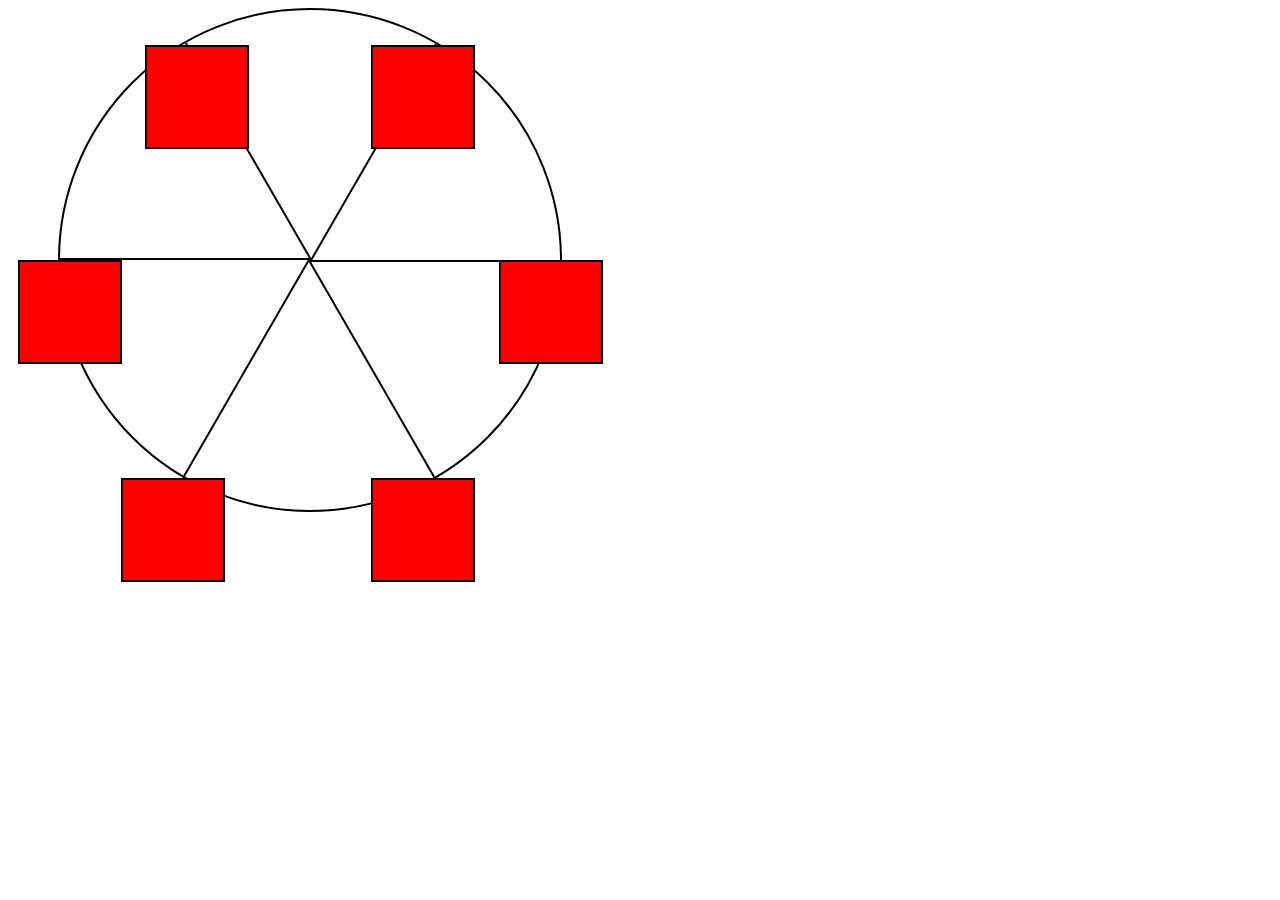
<file: Responsive Web Design/Learn CSS Animation by Building a Ferris Wheel/index.html>
<!DOCTYPE html>
<!-- 23.07.14 Created By BleseedPrayingDevGru -->
<html lang="en">
  <head>
    <meta charset="UTF-8">
    <title>Ferris Wheel</title>
    <link rel="stylesheet" href="./styles.css">
  </head>
  <body>
    <div class="wheel">
      <span class="line"></span>
      <span class="line"></span>
      <span class="line"></span>
      <span class="line"></span>
      <span class="line"></span>
      <span class="line"></span>

      <div class="cabin"></div>
      <div class="cabin"></div>
      <div class="cabin"></div>
      <div class="cabin"></div>
      <div class="cabin"></div>
      <div class="cabin"></div>
    </div>
  </body>
</html>
</file>
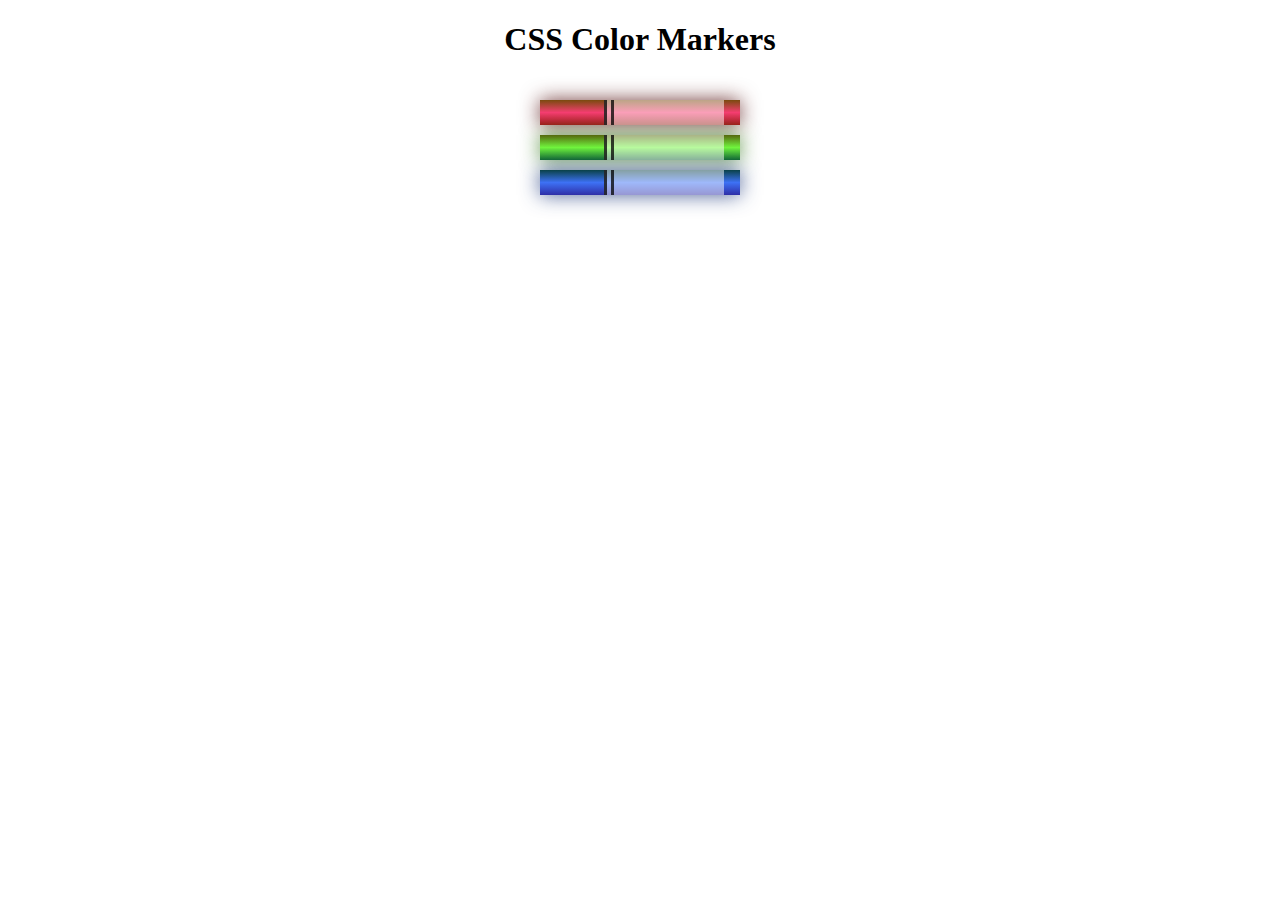
<file: Responsive Web Design/Learn CSS Colors by Building a Set of Colored Markers/index.html>
<!DOCTYPE html>
<!-- 23.06.29 Created by BlessedPrayingDev -->
<html lang="en">
  <head>
    <meta charset="utf-8">
    <meta name="viewport" content="width=device-width, initial-scale=1.0">
    <title>Colored Markers</title>
    <link rel="stylesheet" href="styles.css">
  </head>
  <body>
    <h1>CSS Color Markers</h1>
    <div class="container">
      <div class="marker red">
        <div class="cap"></div>
        <div class="sleeve"></div>
      </div>
      <div class="marker green">
        <div class="cap"></div>
        <div class="sleeve"></div>
      </div>
      <div class="marker blue">
        <div class="cap"></div>
        <div class="sleeve"></div>
      </div>
    </div>
  </body>
</html>
</file>
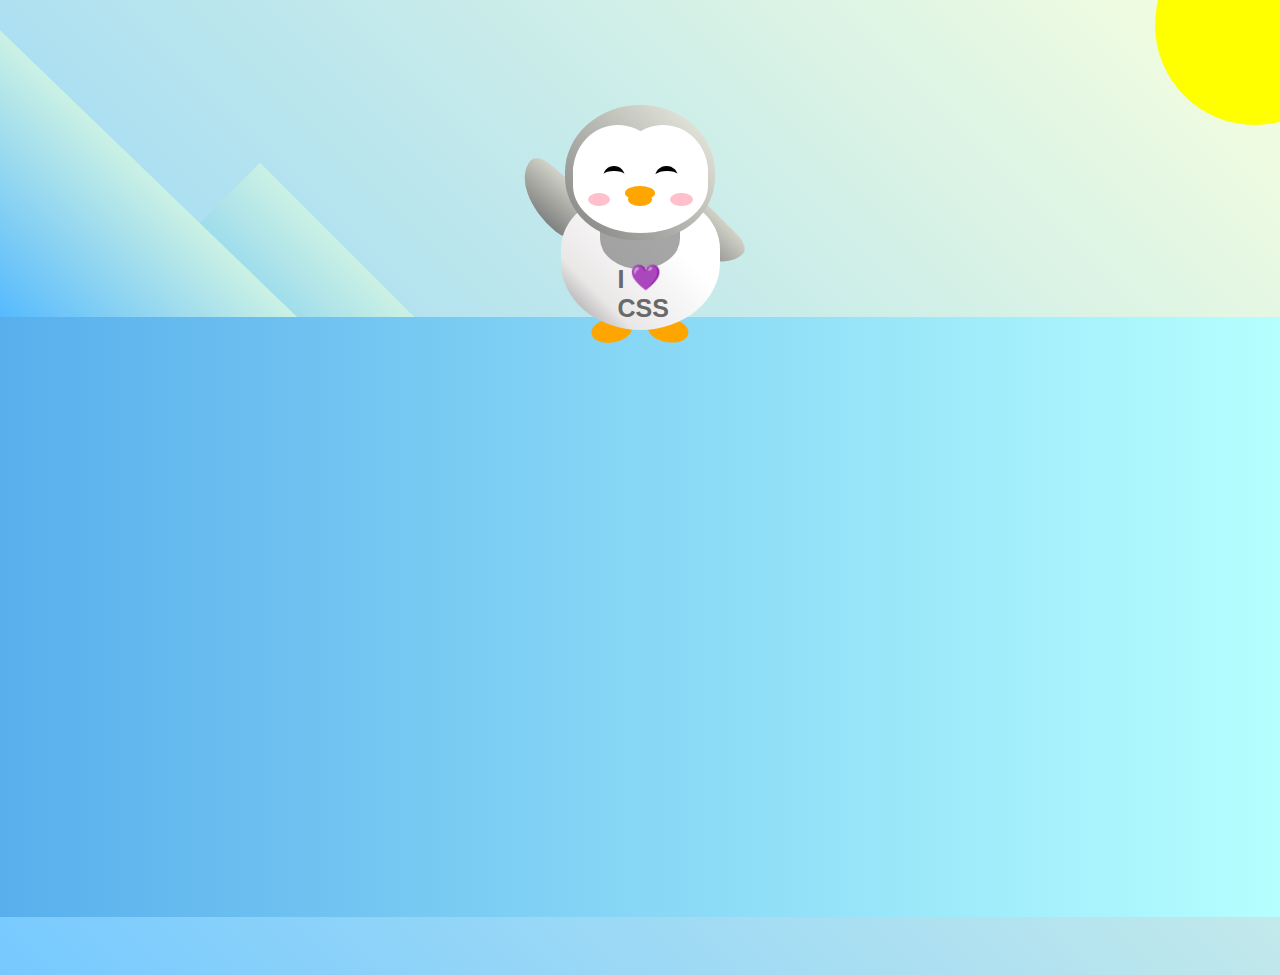
<file: Responsive Web Design/Learn CSS Transforms by Building a Penguin/index.html>
<!DOCTYPE html>
<!-- 23.07,17 Created By BlessedPrayingDevGru -->
<html lang="en">
  <head>
    <meta charset="UTF-8" />
    <link rel="stylesheet" href="./styles.css" />
    <title>Penguin</title>
    <meta name="viewport" content="width=device-width, initial-scale=1.0" />
  </head>

  <body>
    <div class="left-mountain"></div>
    <div class="back-mountain"></div>
    <div class="sun"></div>
    <div class="penguin">
      <div class="penguin-head">
        <div class="face left"></div>
        <div class="face right"></div>
        <div class="chin"></div>
        <div class="eye left">
          <div class="eye-lid"></div>
        </div>
        <div class="eye right">
          <div class="eye-lid"></div>
        </div>
        <div class="blush left"></div>
        <div class="blush right"></div>
        <div class="beak top"></div>
        <div class="beak bottom"></div>
      </div>
      <div class="shirt">
        <div>💜</div>
        <p>I CSS</p>
      </div> 
      <div class="penguin-body">
        <div class="arm left"></div>
        <div class="arm right"></div>
        <div class="foot left"></div>
        <div class="foot right"></div>
      </div>
    </div>

    <div class="ground"></div>
  </body>
</html>
</file>
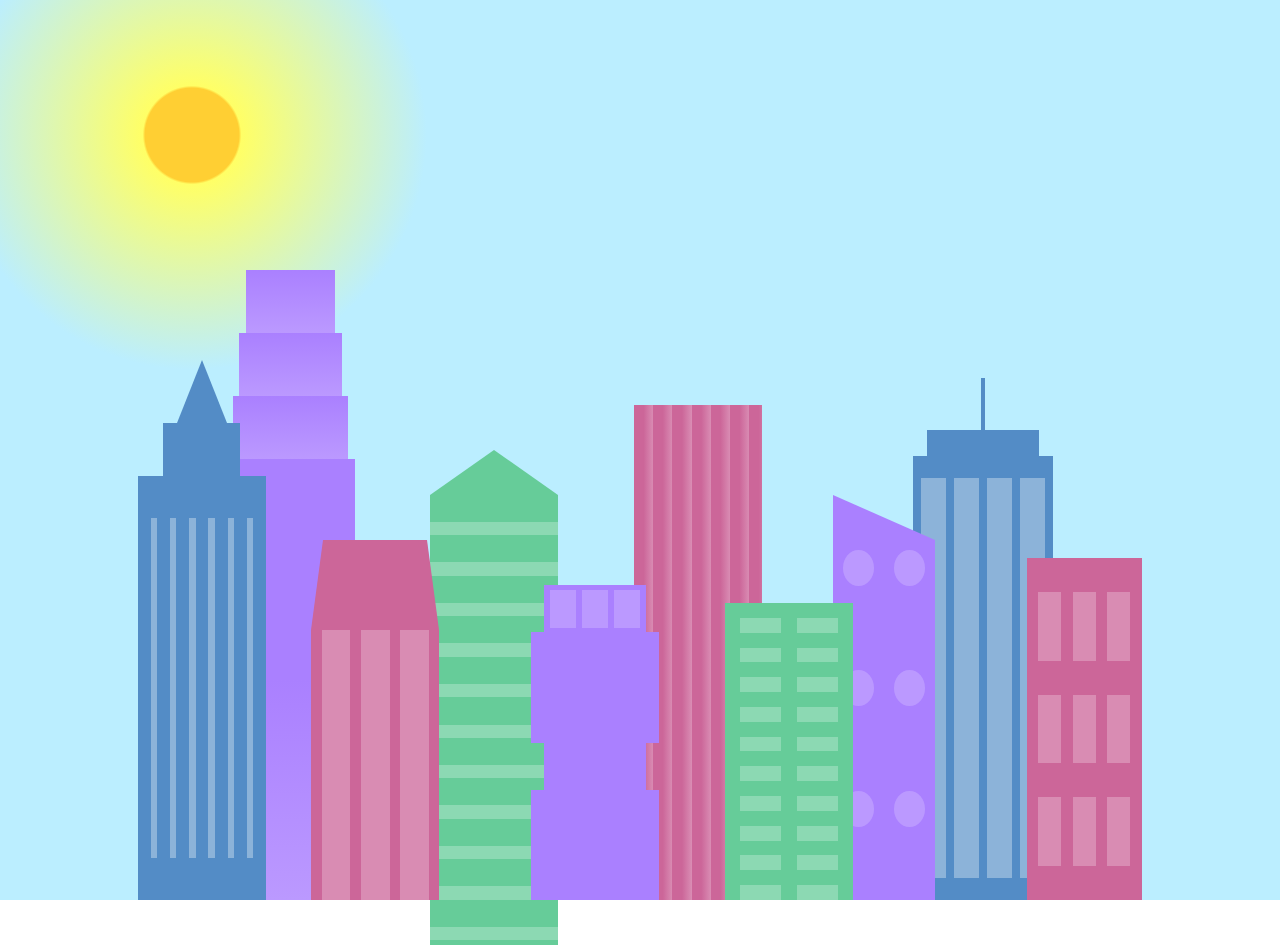
<file: Responsive Web Design/Learn CSS Variables by Building a City Skyline/index.html>
<!DOCTYPE html>
<!-- 23.07.12 Created By BlessedPrayingDevGru -->
<html lang="en">    
  <head>
    <meta charset="UTF-8">
    <title>City Skyline</title>
    <link href="styles.css" rel="stylesheet" />   
  </head>

  <body>
    <div class="background-buildings sky">
      <div></div>
      <div></div>
      <div class="bb1 building-wrap">
        <div class="bb1a bb1-window"></div>
        <div class="bb1b bb1-window"></div>
        <div class="bb1c bb1-window"></div>
        <div class="bb1d"></div>
      </div>
      <div class="bb2">
        <div class="bb2a"></div>
        <div class="bb2b"></div>
      </div>
      <div class="bb3"></div>
      <div></div>
      <div class="bb4 building-wrap">
        <div class="bb4a"></div>
        <div class="bb4b"></div>
        <div class="bb4c window-wrap">
          <div class="bb4-window"></div>
          <div class="bb4-window"></div>
          <div class="bb4-window"></div>
          <div class="bb4-window"></div>
        </div>
      </div>
      <div></div>
      <div></div>
    </div>

    <div class="foreground-buildings">
      <div></div>
      <div></div>
      <div class="fb1 building-wrap">
        <div class="fb1a"></div>
        <div class="fb1b"></div>
        <div class="fb1c"></div>
      </div>
      <div class="fb2">
        <div class="fb2a"></div>
        <div class="fb2b window-wrap">
          <div class="fb2-window"></div>
          <div class="fb2-window"></div>
          <div class="fb2-window"></div>
        </div>
      </div>
      <div></div>
      <div class="fb3 building-wrap">
        <div class="fb3a window-wrap">
          <div class="fb3-window"></div>
          <div class="fb3-window"></div>
          <div class="fb3-window"></div>
        </div>
        <div class="fb3b"></div>
        <div class="fb3a"></div>
        <div class="fb3b"></div>
      </div>
      <div class="fb4">
        <div class="fb4a"></div>
        <div class="fb4b">
          <div class="fb4-window"></div>
          <div class="fb4-window"></div>
          <div class="fb4-window"></div>
          <div class="fb4-window"></div>
          <div class="fb4-window"></div>
          <div class="fb4-window"></div>
        </div>
      </div>
      <div class="fb5"></div>
      <div class="fb6"></div>
      <div></div>
      <div></div>
    </div>
  </body>
</html>
</file>
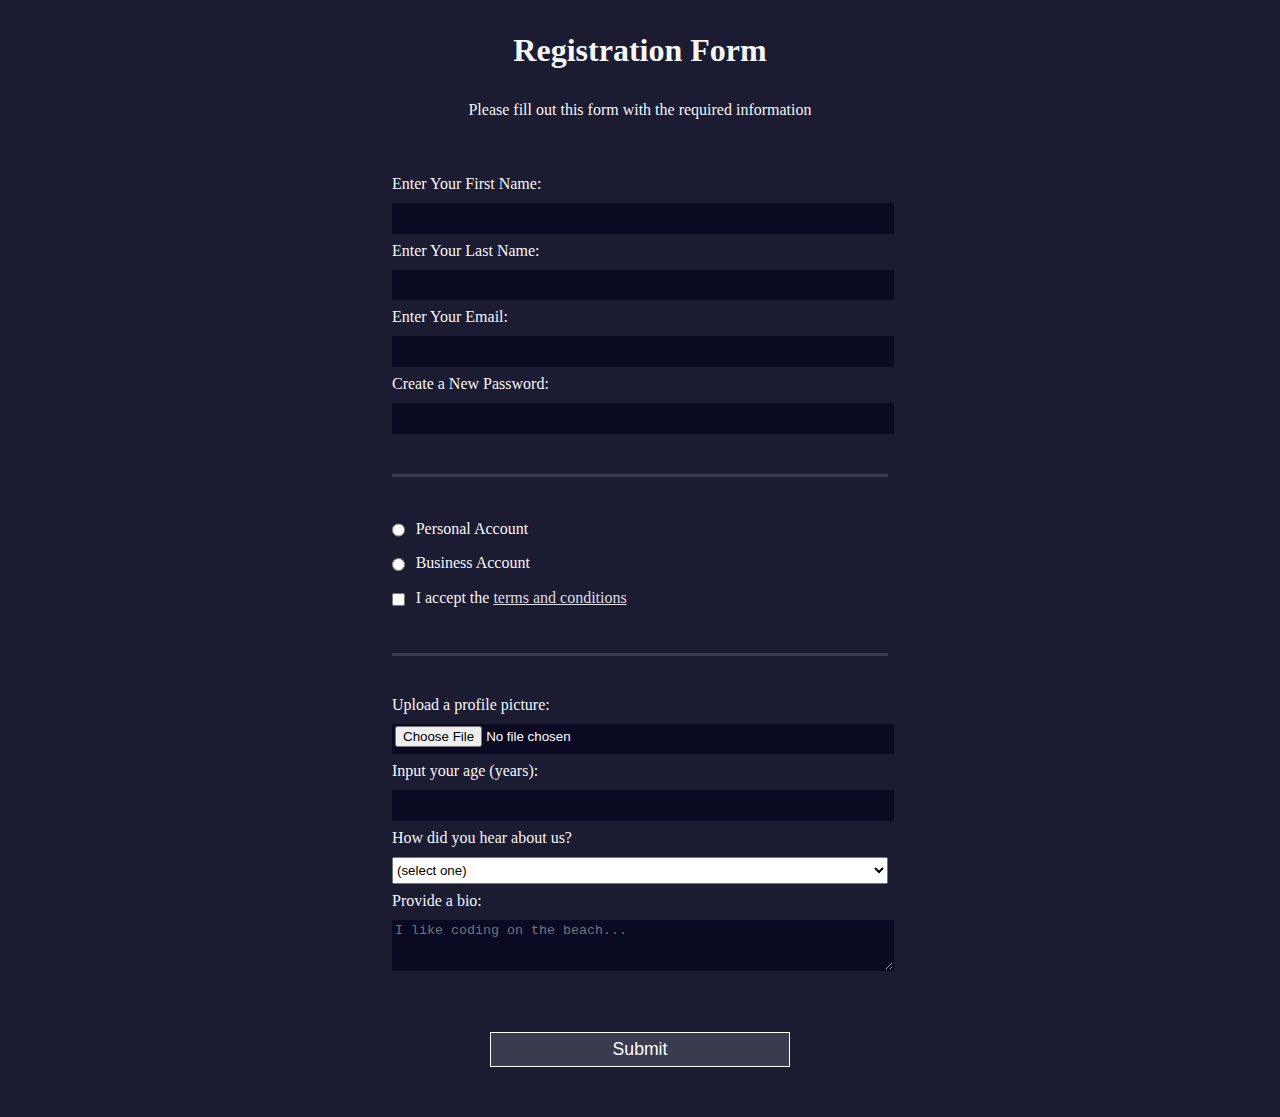
<file: Responsive Web Design/Learn HTML Forms by Building a Registration Form/index.html>
<!DOCTYPE html>
<!-- 23.06.30 Created by BlessedPrayingDevGru -->
<html lang="en">
  <head>
    <meta charset="UTF-8">
    <title>Registration Form</title>
    <link rel="stylesheet" href="styles.css" />
  </head>
  <body>
    <h1>Registration Form</h1>
    <p>Please fill out this form with the required information</p>
    <form method="post" action='https://register-demo.freecodecamp.org'>
      <fieldset>
        <label for="first-name">Enter Your First Name: <input id="first-name" name="first-name" type="text" required /></label>
        <label for="last-name">Enter Your Last Name: <input id="last-name" name="last-name" type="text" required /></label>
        <label for="email">Enter Your Email: <input id="email" name="email" type="email" required /></label>
        <label for="new-password">Create a New Password: <input id="new-password" name="new-password" type="password" pattern="[a-z0-5]{8,}" required /></label>
      </fieldset>
      <fieldset>
        <label for="personal-account"><input id="personal-account" type="radio" name="account-type" class="inline" /> Personal Account</label>
        <label for="business-account"><input id="business-account" type="radio" name="account-type" class="inline" /> Business Account</label>
        <label for="terms-and-conditions">
          <input id="terms-and-conditions" type="checkbox" required name="terms-and-conditions" class="inline" /> I accept the <a href="https://www.freecodecamp.org/news/terms-of-service/">terms and conditions</a>
        </label>
      </fieldset>
      <fieldset>
        <label for="profile-picture">Upload a profile picture: <input id="profile-picture" type="file" name="file" /></label>
        <label for="age">Input your age (years): <input id="age" type="number" name="age" min="13" max="120" /></label>
        <label for="referrer">How did you hear about us?
          <select id="referrer" name="referrer">
            <option value="">(select one)</option>
            <option value="1">freeCodeCamp News</option>
            <option value="2">freeCodeCamp YouTube Channel</option>
            <option value="3">freeCodeCamp Forum</option>
            <option value="4">Other</option>
          </select>
        </label>
        <label for="bio">Provide a bio:
          <textarea id="bio" name="bio" rows="3" cols="30" placeholder="I like coding on the beach..."></textarea>
        </label>
      </fieldset>
      <input type="submit" value="Submit" />
    </form>
  </body>
</html>
</file>
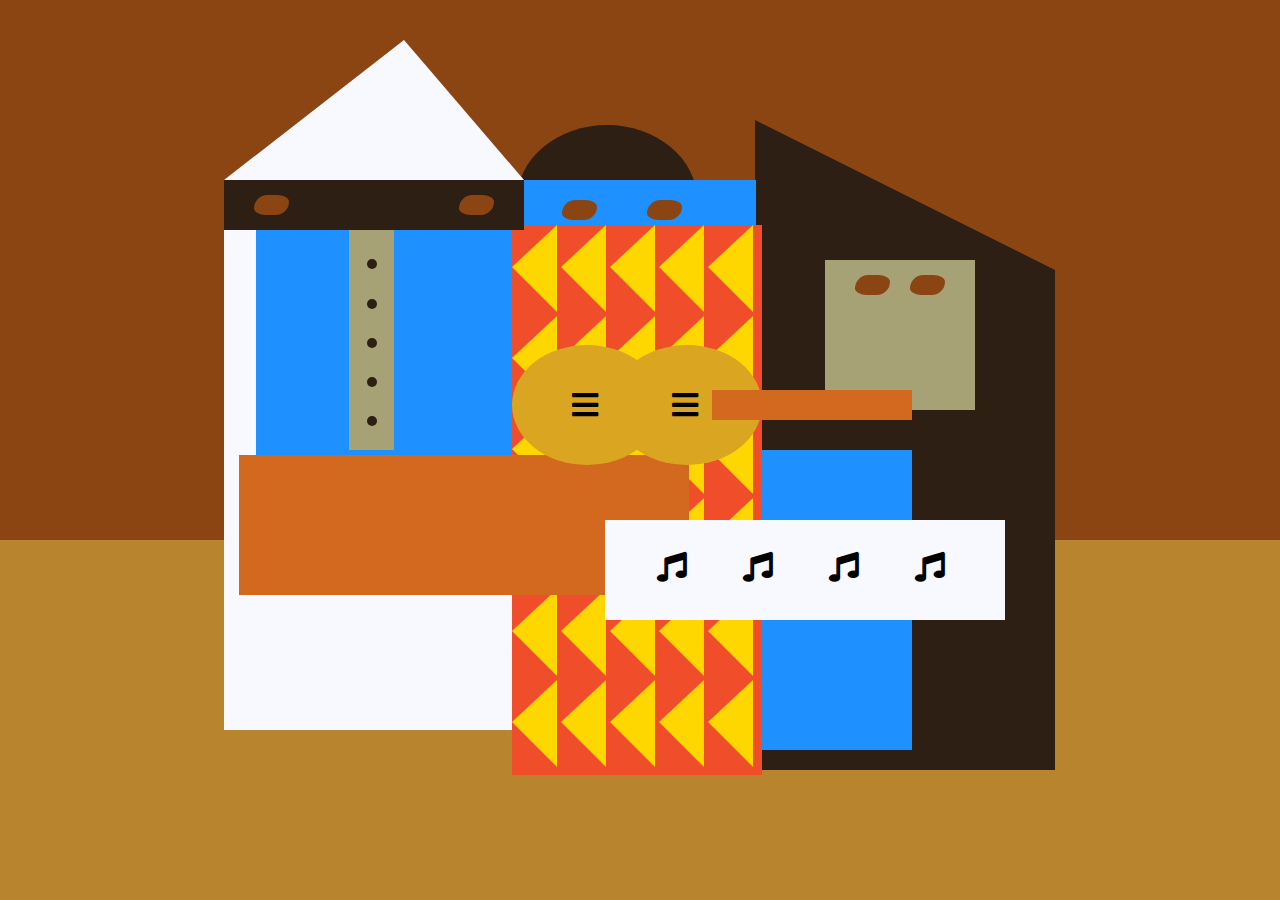
<file: Responsive Web Design/Learn Intermediate CSS by Building a Picasso Painting/index.html>
<!DOCTYPE html>
<!-- 23.07.10 Created By BlessedPrayingDevGru -->
<html lang="en">
  <head>
    <meta charset="utf-8">
    <title>Picasso Painting</title>
    <link rel="stylesheet" href="./styles.css" />
    <link rel="stylesheet" href="https://use.fontawesome.com/releases/v5.8.2/css/all.css">
  </head>
  <body>
    <div id="back-wall"></div>
    <div class="characters">
      <div id="offwhite-character">
        <div id="white-hat"></div>
        <div id="black-mask">
          <div class="eyes left"></div>
          <div class="eyes right"></div>
        </div>
        <div id="gray-instrument">
          <div class="black-dot"></div>
          <div class="black-dot"></div>
          <div class="black-dot"></div>
          <div class="black-dot"></div>
          <div class="black-dot"></div>
        </div>
        <div id="tan-table"></div>
      </div>
      <div id="black-character">
        <div id="black-hat"></div>
        <div id="gray-mask">
          <div class="eyes left"></div>
          <div class="eyes right"></div>
        </div>
        <div id="white-paper">
          <i class="fas fa-music"></i>
          <i class="fas fa-music"></i>
          <i class="fas fa-music"></i>
          <i class="fas fa-music"></i>
        </div>
      </div>
      <div class="blue" id="blue-left"></div>
      <div class="blue" id="blue-right"></div>
      <div id="orange-character">
        <div id="black-round-hat"></div>
        <div id="eyes-div">
          <div class="eyes left"></div>
          <div class="eyes right"></div>
        </div>
        <div id="triangles">
          <div class="triangle"></div>
          <div class="triangle"></div>
          <div class="triangle"></div>
          <div class="triangle"></div>
          <div class="triangle"></div>
          <div class="triangle"></div>
          <div class="triangle"></div>
          <div class="triangle"></div>
          <div class="triangle"></div>
          <div class="triangle"></div>
          <div class="triangle"></div>
          <div class="triangle"></div>
          <div class="triangle"></div>
          <div class="triangle"></div>
          <div class="triangle"></div>
          <div class="triangle"></div>
          <div class="triangle"></div>
          <div class="triangle"></div>
          <div class="triangle"></div>
          <div class="triangle"></div>
          <div class="triangle"></div>
          <div class="triangle"></div>
          <div class="triangle"></div>
          <div class="triangle"></div>
          <div class="triangle"></div>
          <div class="triangle"></div>
          <div class="triangle"></div>
          <div class="triangle"></div>
          <div class="triangle"></div>
          <div class="triangle"></div>
        </div>
        <div id="guitar">
          <div class="guitar" id="guitar-left">
            <i class="fas fa-bars"></i>
          </div>
          <div class="guitar" id="guitar-right">
            <i class="fas fa-bars"></i>
          </div>
          <div id="guitar-neck"></div>
        </div>
      </div>
    </div>
  </body>
</html>
</file>
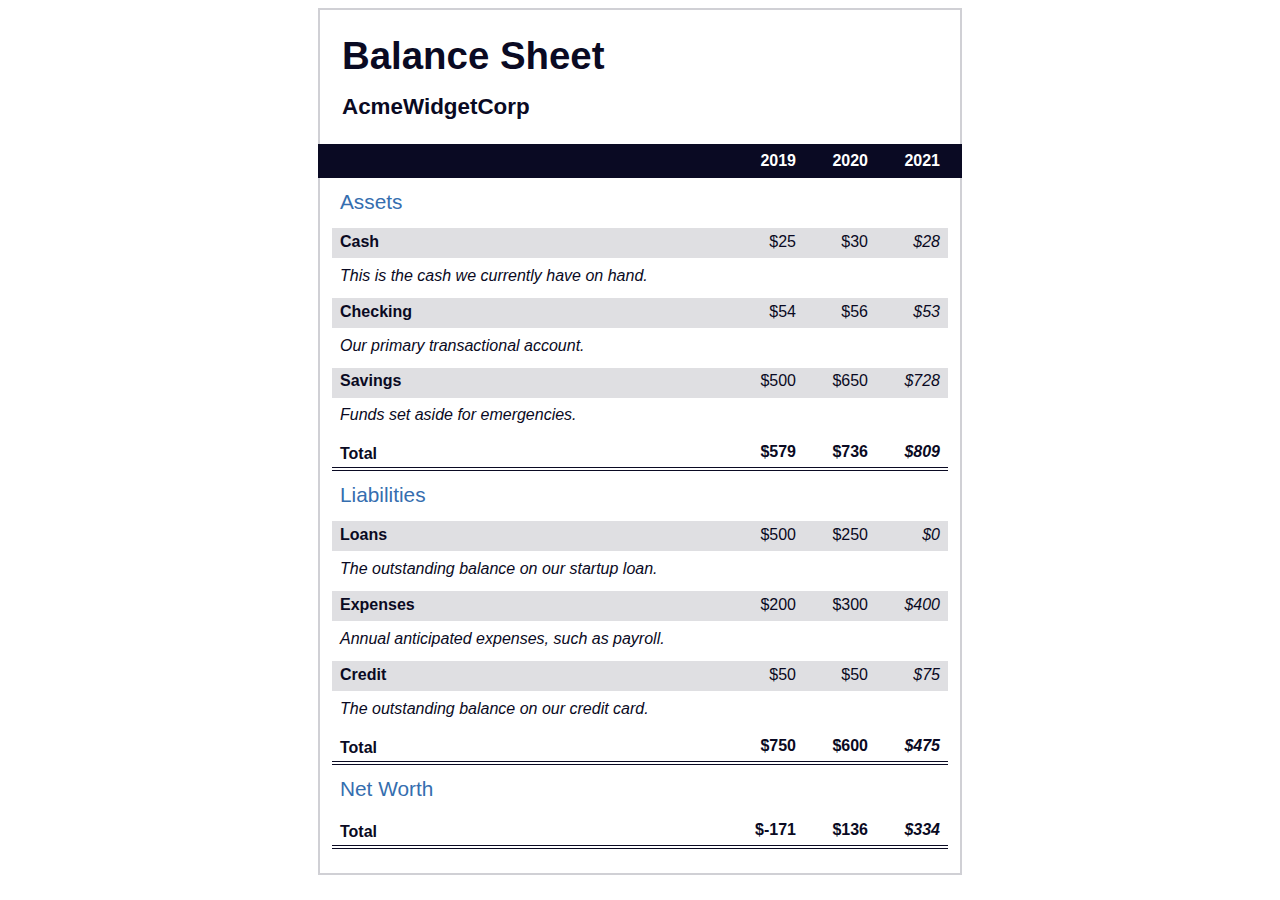
<file: Responsive Web Design/Learn More About CSS Pseudo Selectors By Building A Balance Sheet/index.html>
<!DOCTYPE html>
<!-- 23.07.07 Created By BlessedPrayingDevGru -->
<html lang="en">
  <head>
    <meta charset="UTF-8">
    <meta name="viewport" content="width=device-width, initial-scale=1.0">
    <title>Balance Sheet</title>
    <link rel="stylesheet" href="./styles.css">
  </head>
  <body>
    <main>
      <section>
        <h1>
          <span class="flex">
            <span>AcmeWidgetCorp</span>
            <span>Balance Sheet</span>
          </span>
        </h1>
        <div id="years" aria-hidden="true">
          <span class="year">2019</span>
          <span class="year">2020</span>
          <span class="year">2021</span>
        </div>
        <div class="table-wrap">
          <table>
            <caption>Assets</caption>
            <thead>
              <tr>
                <td></td>
                <th><span class="sr-only year">2019</span></th>
                <th><span class="sr-only year">2020</span></th>
                <th class="current"><span class="sr-only year">2021</span></th>
              </tr>
            </thead>
            <tbody>
              <tr class="data">
                <th>Cash <span class="description">This is the cash we currently have on hand.</span></th>
                <td>$25</td>
                <td>$30</td>
                <td class="current">$28</td>
              </tr>
              <tr class="data">
                <th>Checking <span class="description">Our primary transactional account.</span></th>
                <td>$54</td>
                <td>$56</td>
                <td class="current">$53</td>
              </tr>
              <tr class="data">
                <th>Savings <span class="description">Funds set aside for emergencies.</span></th>
                <td>$500</td>
                <td>$650</td>
                <td class="current">$728</td>
              </tr>
              <tr class="total">
                <th>Total <span class="sr-only">Assets</span></th>
                <td>$579</td>
                <td>$736</td>
                <td class="current">$809</td>
              </tr>
            </tbody>
          </table>
          <table>
            <caption>Liabilities</caption>
            <thead>
              <tr>
              <td></td>
              <th><span class="sr-only">2019</span></th>
              <th><span class="sr-only">2020</span></th>
              <th><span class="sr-only">2021</span></th>
              </tr>
            </thead>
            <tbody>
              <tr class="data">
                <th>Loans <span class="description">The outstanding balance on our startup loan.</span></th>
                <td>$500</td>
                <td>$250</td>
                <td class="current">$0</td>
              </tr>
              <tr class="data">
                <th>Expenses <span class="description">Annual anticipated expenses, such as payroll.</span></th>
                <td>$200</td>
                <td>$300</td>
                <td class="current">$400</td>
              </tr>
              <tr class="data">
                <th>Credit <span class="description">The outstanding balance on our credit card.</span></th>
                <td>$50</td>
                <td>$50</td>
                <td class="current">$75</td>
              </tr>
              <tr class="total">
                <th>Total <span class="sr-only">Liabilities</span></th>
                <td>$750</td>
                <td>$600</td>
                <td class="current">$475</td>
              </tr>
            </tbody>
          </table>
          <table>
            <caption>Net Worth</caption>
            <thead>
              <tr>
              <td></td>
              <th><span class="sr-only">2019</span></th>
              <th><span class="sr-only">2020</span></th>
              <th><span class="sr-only">2021</span></th>
              </tr>
            </thead>
            <tbody>
              <tr class="total">
                <th>Total <span class="sr-only">Net Worth</span></th>
                <td>$-171</td>
                <td>$136</td>
                <td class="current">$334</td>
              </tr>
            </tbody>
          </table>
        </div>
      </section>
    </main>
  </body>
</html>
</file>
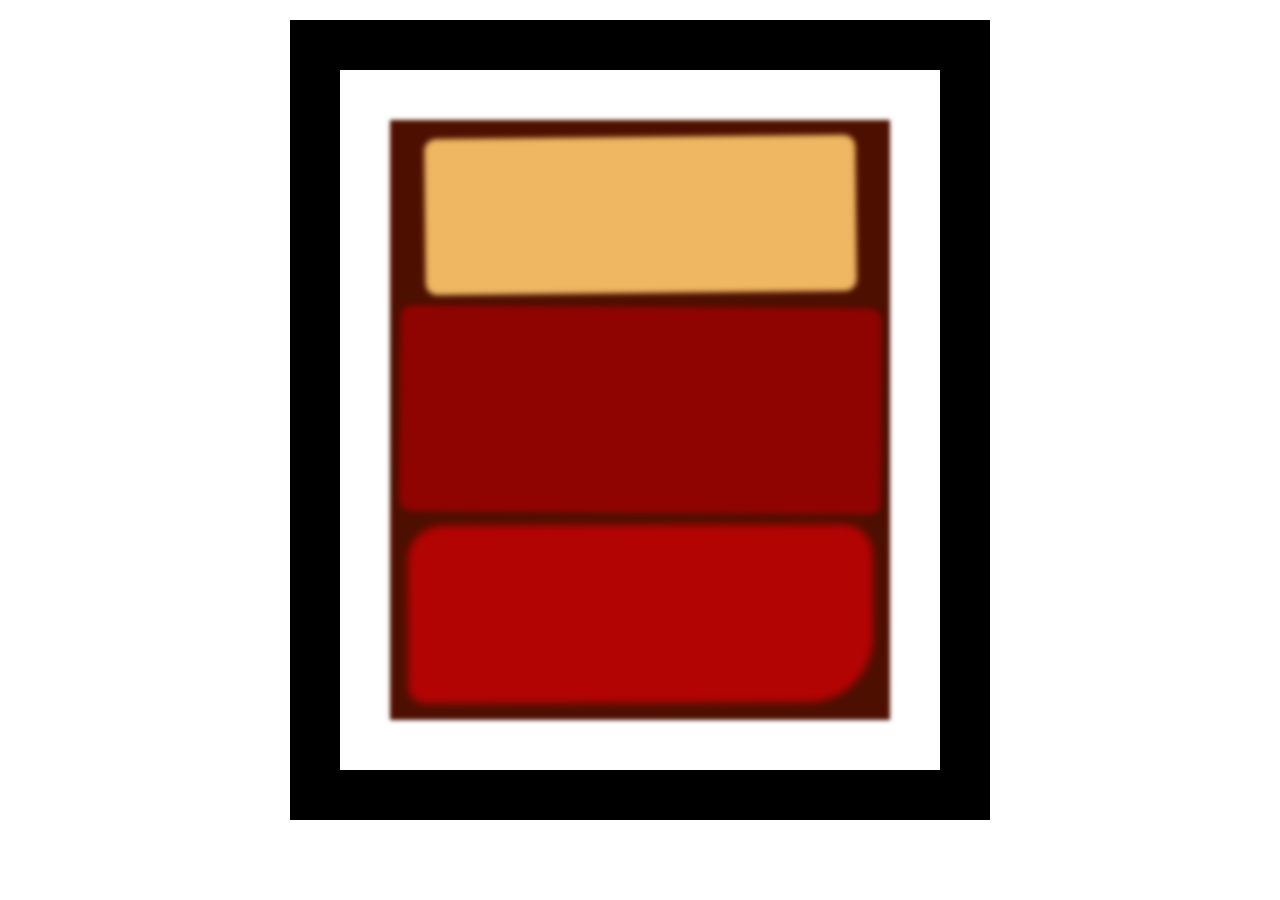
<file: Responsive Web Design/Learn the CSS Box Model by Building a Rothko Painting/index.html>
<!DOCTYPE html>
<!-- 23.07.03 Created By BlessedPrayingDevGru -->
<html lang="en">
  <head>
    <meta charset="UTF-8">
    <title>Rothko Painting</title>
    <link href="./styles.css" rel="stylesheet">
  </head>
  <body>
    <div class="frame">
      <div class="canvas">
        <div class="one"></div>
        <div class="two"></div>
        <div class="three"></div>
      </div>
    </div>
  </body>
</html>
</file>
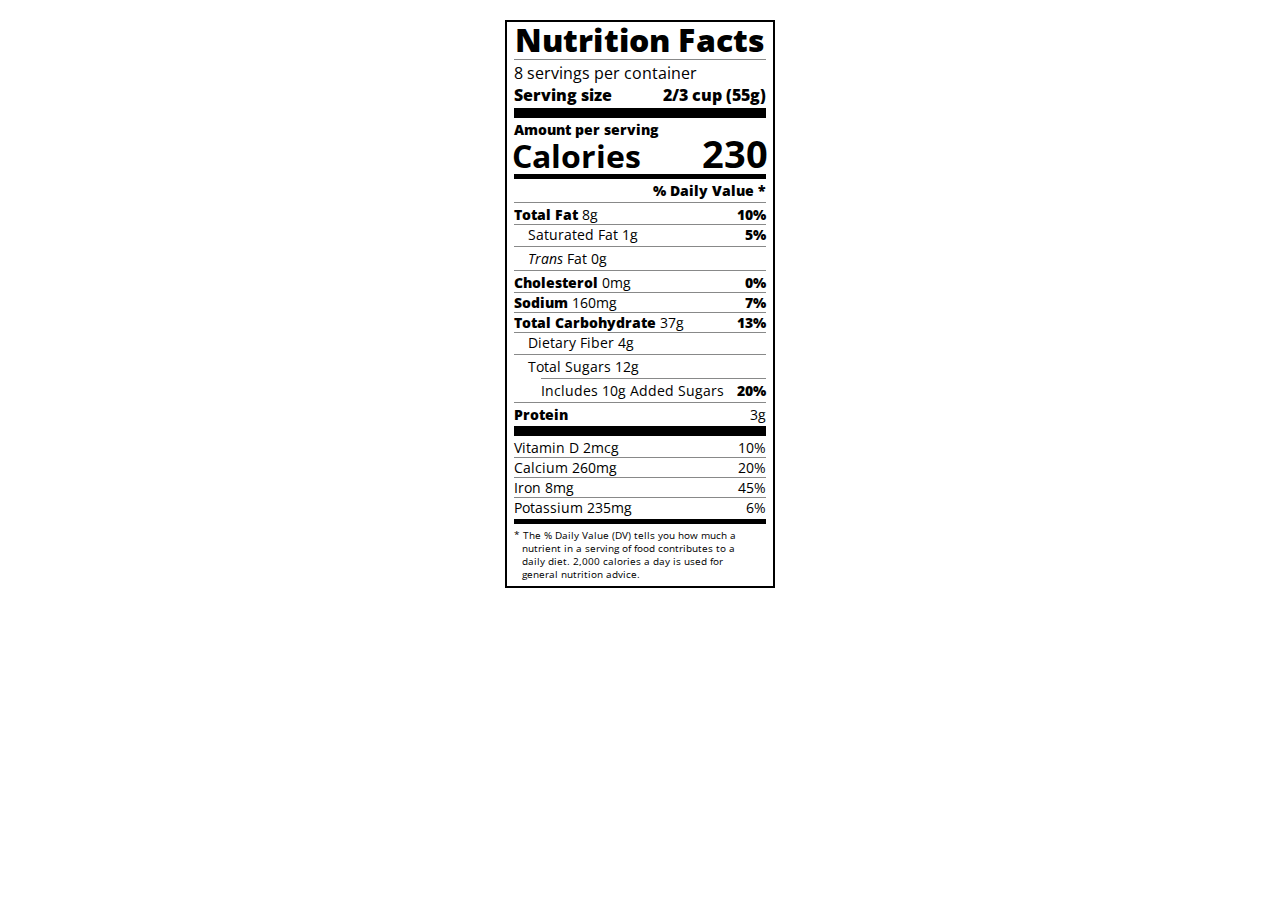
<file: Responsive Web Design/Learn Typography by Building a Nutrition Label/index.html>
<!DOCTYPE html>
<!-- 23.07.05 Created By BlesseedPrayingDevGru -->
<html lang="en">
<head>
  <meta charset="UTF-8">
  <title>Nutrition Label</title>
  <link href="https://fonts.googleapis.com/css?family=Open+Sans:400,700,800" rel="stylesheet">
  <link href="./styles.css" rel="stylesheet">
</head>

<body>
  <div class="label">
    <header>
      <h1 class="bold">Nutrition Facts</h1>
      <div class="divider"></div>
      <p>8 servings per container</p>
      <p class="bold">Serving size <span>2/3 cup (55g)</span></p>
    </header>
    <div class="divider large"></div>
    <div class="calories-info">
      <div class="left-container">
        <h2 class="bold small-text">Amount per serving</h2>
        <p>Calories</p>
      </div>
      <span>230</span>
    </div>
    <div class="divider medium"></div>
    <div class="daily-value small-text">
      <p class="bold right no-divider">% Daily Value *</p>
      <div class="divider"></div>
      <p><span><span class="bold">Total Fat</span> 8g</span> <span class="bold">10%</span></p>
      <p class="indent no-divider">Saturated Fat 1g <span class="bold">5%</span></p>
      <div class="divider"></div>
      <p class="indent no-divider"><span><i>Trans</i> Fat 0g</span></p>
      <div class="divider"></div>
      <p><span><span class="bold">Cholesterol</span> 0mg</span> <span class="bold">0%</span></p>
      <p><span><span class="bold">Sodium</span> 160mg</span> <span class="bold">7%</span></p>
      <p><span><span class="bold">Total Carbohydrate</span> 37g</span> <span class="bold">13%</span></p>
      <p class="indent no-divider">Dietary Fiber 4g</p>
      <div class="divider"></div>
      <p class="indent no-divider">Total Sugars 12g</p>
      <div class="divider double-indent"></div>
      <p class="double-indent no-divider">Includes 10g Added Sugars <span class="bold">20%</span>
      <div class="divider"></div>
      <p class="no-divider"><span class="bold">Protein</span> 3g</p>
      <div class="divider large"></div>
      <p>Vitamin D 2mcg <span>10%</span></p>
      <p>Calcium 260mg <span>20%</span></p>
      <p>Iron 8mg <span>45%</span></p>
      <p class="no-divider">Potassium 235mg <span>6%</span></p>
    </div>
    <div class="divider medium"></div>
    <p class="note">* The % Daily Value (DV) tells you how much a nutrient in a serving of food contributes to a daily
      diet. 2,000 calories a day is used for general nutrition advice.</p>
  </div>
</body>
</html>
</file>
<file: Responsive Web Design/Learn CSS Animation by Building a Ferris Wheel/styles.css>
/* 23.07.14 Created By BlessedPrayingDevGru */
.wheel {
  border: 2px solid black;
  border-radius: 50%;
  margin-left: 50px;
  position: absolute;
  height: 55vw;
  width: 55vw;
  max-width: 500px;
  max-height: 500px;
  animation-name: wheel;
  animation-duration: 10s;
  animation-iteration-count: infinite;
  animation-timing-function: linear;
}

.line {
  background-color: black;
  width: 50%;
  height: 2px;
  position: absolute;
  top: 50%;
  left: 50%;
  transform-origin: 0% 0%;
}

.line:nth-of-type(2) {
  transform: rotate(60deg);
}
.line:nth-of-type(3) {
  transform: rotate(120deg);
}
.line:nth-of-type(4) {
  transform: rotate(180deg);
}
.line:nth-of-type(5) {
  transform: rotate(240deg);
}
.line:nth-of-type(6) {
  transform: rotate(300deg);
}

.cabin {
  background-color: red;
  width: 20%;
  height: 20%;
  position: absolute;
  border: 2px solid;
  transform-origin: 50% 0%;
  animation: cabins 10s ease-in-out infinite;
}

.cabin:nth-of-type(1) {
  right: -8.5%;
  top: 50%;
}
.cabin:nth-of-type(2) {
  right: 17%;
  top: 93.5%;
}
.cabin:nth-of-type(3) {
  right: 67%;
  top: 93.5%;
}
.cabin:nth-of-type(4) {
  left: -8.5%;
  top: 50%;
}
.cabin:nth-of-type(5) {
  left: 17%;
  top: 7%;
}
.cabin:nth-of-type(6) {
  right: 17%;
  top: 7%;
}

@keyframes wheel {
   0% {
     transform: rotate(0deg);
   }
   100% {
     transform: rotate(360deg);
   }
}

@keyframes cabins {
  0% {
    transform: rotate(0deg);
  }
  25% {
    background-color: yellow;
  }
  50% {
    background-color: purple;
  }
  75% {
    background-color: yellow;
  }
  100% {
    transform: rotate(-360deg);
  }
}
</file>
<file: Responsive Web Design/Learn CSS Colors by Building a Set of Colored Markers/styles.css>
/* 23.06.29 Created by BlessedPrayingDev */
h1 {
  text-align: center;
}

.container {
  background-color: rgb(255, 255, 255);
  padding: 10px 0;
}

.marker {
  width: 200px;
  height: 25px;
  margin: 10px auto;
}

.cap {
  width: 60px;
  height: 25px;
}

.sleeve {
  width: 110px;
  height: 25px;
  background-color: rgba(255, 255, 255, 0.5);
  border-left: 10px double rgba(0, 0, 0, 0.75);
}

.cap, .sleeve {
  display: inline-block;
}

.red {
  background: linear-gradient(rgb(122, 74, 14), rgb(245, 62, 113), rgb(162, 27, 27));
  box-shadow: 0 0 20px 0 rgba(83, 14, 14, 0.8);
}

.green {
  background: linear-gradient(#55680D, #71F53E, #116C31);
  box-shadow: 0 0 20px 0 #3B7E20CC;
}

.blue {
  background: linear-gradient(hsl(186, 76%, 16%), hsl(223, 90%, 60%), hsl(240, 56%, 42%));
  box-shadow: 0 0 20px 0 hsla(223, 59%, 31%, 0.8);
}
</file>
<file: Responsive Web Design/Learn CSS Transforms by Building a Penguin/styles.css>
/* 23.07.17 Created By BlessedPrayingDevGru */
:root {
  --penguin-face: white;
  --penguin-picorna: orange;
  --penguin-skin: gray;
}

body {
  background: linear-gradient(45deg, rgb(118, 201, 255), rgb(247, 255, 222));
  margin: 0;
  padding: 0;
  width: 100%;
  height: 100vh;
  overflow: hidden;
}

.left-mountain {
  width: 300px;
  height: 300px;
  background: linear-gradient(rgb(203, 241, 228), rgb(80, 183, 255));
  position: absolute;
  transform: skew(0deg, 44deg);
  z-index: 2;
  margin-top: 100px;
}

.back-mountain {
  width: 300px;
  height: 300px;
  background: linear-gradient(rgb(203, 241, 228), rgb(47, 170, 255));
  position: absolute;
  z-index: 1;
  transform: rotate(45deg);
  left: 110px;
  top: 225px;
}

.sun {
  width: 200px;
  height: 200px;
  background-color: yellow;
  position: absolute;
  border-radius: 50%;
  top: -75px;
  right: -75px;
}

.penguin {
  width: 300px;
  height: 300px;
  margin: auto;
  margin-top: 75px;
  z-index: 4;
  position: relative;
  transition: transform 1s ease-in-out 0ms;
}

.penguin * {
  position: absolute;
}

.penguin:active {
  transform: scale(1.5);
  cursor: not-allowed;
}

.penguin-head {
  width: 50%;
  height: 45%;
  background: linear-gradient(
    45deg,
    var(--penguin-skin),
    rgb(239, 240, 228)
  );
  border-radius: 70% 70% 65% 65%;
  top: 10%;
  left: 25%;
  z-index: 1;
}

.face {
  width: 60%;
  height: 70%;
  background-color: var(--penguin-face);
  border-radius: 70% 70% 60% 60%;
  top: 15%;
}

.face.left {
  left: 5%;
}

.face.right {
  right: 5%;
}

.chin {
  width: 90%;
  height: 70%;
  background-color: var(--penguin-face);
  top: 25%;
  left: 5%;
  border-radius: 70% 70% 100% 100%;
}

.eye {
  width: 15%;
  height: 17%;
  background-color: black;
  top: 45%;
  border-radius: 50%;
}

.eye.left {
  left: 25%;
}

.eye.right {
  right: 25%;
}

.eye-lid {
  width: 150%;
  height: 100%;
  background-color: var(--penguin-face);
  top: 25%;
  left: -23%;
  border-radius: 50%;
}

.blush {
  width: 15%;
  height: 10%;
  background-color: pink;
  top: 65%;
  border-radius: 50%;
}

.blush.left {
  left: 15%;
}

.blush.right {
  right: 15%;
}

.beak {
  height: 10%;
  background-color: var(--penguin-picorna);
  border-radius: 50%;
}

.beak.top {
  width: 20%;
  top: 60%;
  left: 40%;
}

.beak.bottom {
  width: 16%;
  top: 65%;
  left: 42%;
}

.shirt {
  font: bold 25px Helvetica, sans-serif;
  top: 165px;
  left: 127.5px;
  z-index: 1;
  color: #6a6969;
}

.shirt div {
  font-weight:  initial;
  top: 22.5px;
  left: 12px;
}

.penguin-body {
  width: 53%;
  height: 45%;
  background: linear-gradient(
    45deg,
    rgb(134, 133, 133) 0%,
    rgb(234, 231, 231) 25%,
    white 67%
  );
  border-radius: 80% 80% 100% 100%;
  top: 40%;
  left: 23.5%;
}

.penguin-body::before {
  content: "";
  position: absolute;
  width: 50%;
  height: 45%;
  background-color: var(--penguin-skin);
  top: 10%;
  left: 25%;
  border-radius: 0% 0% 100% 100%;
  opacity: 70%;
}

.arm {
  width: 30%;
  height: 60%;
  background: linear-gradient(
    90deg,
    var(--penguin-skin),
    rgb(209, 210, 199)
  );
  border-radius: 30% 30% 30% 120%;
  z-index: -1;
}

.arm.left {
  top: 35%;
  left: 5%;
  transform-origin: top left; 
  transform: rotate(130deg) scaleX(-1);
  animation: 3s linear infinite wave;
}

.arm.right {
  top: 0%;
  right: -5%;
  transform: rotate(-45deg);
}

@keyframes wave {
  10% {
    transform: rotate(110deg) scaleX(-1);
  }
  20% {
    transform: rotate(130deg) scaleX(-1);
  }
  30% {
    transform: rotate(110deg) scaleX(-1);
  }
  40% {
    transform: rotate(130deg) scaleX(-1);
  }
}

.foot {
  width:  15%;
  height: 30%;
  background-color: var(--penguin-picorna);
  top: 85%;
  border-radius: 50%;
  z-index: -1;
}

.foot.left {
  left: 25%;
  transform: rotate(80deg);
}

.foot.right {
  right: 25%;
  transform: rotate(-80deg);
}

.ground {
  width: 100vw;
  height: calc(100vh - 300px);
  background: linear-gradient(90deg, rgb(88, 175, 236), rgb(182, 255, 255));
  z-index: 3;
  position: absolute;
  margin-top: -58px;
}
</file>
<file: Responsive Web Design/Learn CSS Variables by Building a City Skyline/styles.css>
/* 23.07.12 Created By BlessedPrayingDevGru */
:root {
  --building-color1: #aa80ff;
  --building-color2: #66cc99;
  --building-color3: #cc6699;
  --building-color4: #538cc6;
  --window-color1: #bb99ff;
  --window-color2: #8cd9b3;
  --window-color3: #d98cb3;
  --window-color4: #8cb3d9;
}

* {
  box-sizing: border-box;
}

body {
  height: 100vh;
  margin: 0;
  overflow: hidden;
}

.background-buildings, .foreground-buildings {
  width: 100%;
  height: 100%;
  display: flex;
  align-items: flex-end;
  justify-content: space-evenly;
  position: absolute;
  top: 0;
}

.building-wrap {
  display: flex;
  flex-direction: column;
  align-items: center;
}

.window-wrap {
  display: flex;
  align-items: center;
  justify-content: space-evenly;
}

.sky {
  background: radial-gradient(
      closest-corner circle at 15% 15%,
      #ffcf33,
      #ffcf33 20%,
      #ffff66 21%,
      #bbeeff 100%
    );
}

/* BACKGROUND BUILDINGS - "bb" stands for "background building" */
.bb1 {
  width: 10%;
  height: 70%;
}

.bb1a {
  width: 70%;
}
  
.bb1b {
  width: 80%;
}
  
.bb1c {
  width: 90%;
}

.bb1d {
  width: 100%;
  height: 70%;
  background: linear-gradient(
      var(--building-color1) 50%,
      var(--window-color1)
    );
}

.bb1-window {
  height: 10%;
  background: linear-gradient(
      var(--building-color1),
      var(--window-color1)
    );
}

.bb2 {
  width: 10%;
  height: 50%;
}

.bb2a {
  border-bottom: 5vh solid var(--building-color2);
  border-left: 5vw solid transparent;
  border-right: 5vw solid transparent;
}

.bb2b {
  width: 100%;
  height: 100%;
  background: repeating-linear-gradient(
      var(--building-color2),
      var(--building-color2) 6%,
      var(--window-color2) 6%,
      var(--window-color2) 9%
    );
}

.bb3 {
  width: 10%;
  height: 55%;
  background: repeating-linear-gradient(
      90deg,
      var(--building-color3),
      var(--building-color3),
      var(--window-color3) 15%
    );
}

.bb4 {
  width: 11%;
  height: 58%;
}

.bb4a {
  width: 3%;
  height: 10%;
  background-color: var(--building-color4);
}

.bb4b {
  width: 80%;
  height: 5%;
  background-color: var(--building-color4);
}
  
.bb4c {
  width: 100%;
  height: 85%;
  background-color: var(--building-color4);
}

.bb4-window {
  width: 18%;
  height: 90%;
  background-color: var(--window-color4);
}

/* FOREGROUND BUILDINGS - "fb" stands for "foreground building" */
.fb1 {
  width: 10%;
  height: 60%;
}

.fb1a {
  border-bottom: 7vh solid var(--building-color4);
  border-left: 2vw solid transparent;
  border-right: 2vw solid transparent;
}

.fb1b {
  width: 60%;
  height: 10%;
  background-color: var(--building-color4);
}
  
.fb1c {
  width: 100%;
  height: 80%;
  background: repeating-linear-gradient(
      90deg,
      var(--building-color4),
      var(--building-color4) 10%,
      transparent 10%,
      transparent 15%
    ),
    repeating-linear-gradient(
      var(--building-color4),
      var(--building-color4) 10%,
      var(--window-color4) 10%,
      var(--window-color4) 90%
    );
}

.fb2 {
  width: 10%;
  height: 40%;
}

.fb2a {
  width: 100%;
  border-bottom: 10vh solid var(--building-color3);
  border-left: 1vw solid transparent;
  border-right: 1vw solid transparent;
}

.fb2b {
  width: 100%;
  height: 75%;
  background-color: var(--building-color3);
}

.fb2-window {
  width: 22%;
  height: 100%;
  background-color: var(--window-color3);
}

.fb3 {
  width: 10%;
  height: 35%;
}
  
.fb3a {
  width: 80%;
  height: 15%;
  background-color: var(--building-color1);
}
  
.fb3b {
  width: 100%;
  height: 35%;
  background-color: var(--building-color1);
}

.fb3-window {
  width: 25%;
  height: 80%;
  background-color: var(--window-color1);
}

.fb4 {
  width: 8%;
  height: 45%;
  position: relative;
  left: 10%;
}

.fb4a {
  border-top: 5vh solid transparent;
  border-left: 8vw solid var(--building-color1);
}

.fb4b {
  width: 100%;
  height: 89%;
  background-color: var(--building-color1);
  display: flex;
  flex-wrap: wrap;
}

.fb4-window {
  width: 30%;
  height: 10%;
  border-radius: 50%;
  background-color: var(--window-color1);
  margin: 10%;
}

.fb5 {
  width: 10%;
  height: 33%;
  position: relative;
  right: 10%;
  background: repeating-linear-gradient(
      var(--building-color2),
      var(--building-color2) 5%,
      transparent 5%,
      transparent 10%
    ),
    repeating-linear-gradient(
      90deg,
      var(--building-color2),
      var(--building-color2) 12%,
      var(--window-color2) 12%,
      var(--window-color2) 44%
    );
}

.fb6 {
  width: 9%;
  height: 38%;
  background: repeating-linear-gradient(
      90deg,
      var(--building-color3),
      var(--building-color3) 10%,
      transparent 10%,
      transparent 30%
    ),
    repeating-linear-gradient(
      var(--building-color3),
      var(--building-color3) 10%,
      var(--window-color3) 10%,
      var(--window-color3) 30%
    );
}

@media (max-width: 1000px) {
  :root {
    --building-color1: #000;
    --building-color2: #000;
    --building-color3: #000;
    --building-color4: #000;
    --window-color1: #777;
    --window-color2: #777;
    --window-color3: #777;
    --window-color4: #777;
  }
  .sky {
    background: radial-gradient(
        closest-corner circle at 15% 15%,
        #ccc,
        #ccc 20%,
        #445 21%,
        #223 100%
      );
  }
}
</file>
<file: Responsive Web Design/Learn HTML Forms by Building a Registration Form/styles.css>
/* 23.06.30 Created by BlessedPrayingDevGru */
body {
  width: 100%;
  height: 100vh;
  margin: 0;
  background-color: #1b1b32;
  color: #f5f6f7;
  font-family: Tahoma;
  font-size: 16px;
}

h1, p {
  margin: 1em auto;
  text-align: center;
}

form {
  width: 60vw;
  max-width: 500px;
  min-width: 300px;
  margin: 0 auto;
  padding-bottom: 2em;
}

fieldset {
  border: none;
  padding: 2rem 0;
  border-bottom: 3px solid #3b3b4f;
}

fieldset:last-of-type {
  border-bottom: none;
}

label {
  display: block;
  margin: 0.5rem 0;
}

input,
textarea,
select {
  margin: 10px 0 0 0;
  width: 100%;
  min-height: 2em;
}

input, textarea {
  background-color: #0a0a23;
  border: 1px solid #0a0a23;
  color: #ffffff;
}

.inline {
  width: unset;
  margin: 0 0.5em 0 0;
  vertical-align: middle;
}

input[type="submit"] {
  display: block;
  width: 60%;
  margin: 1em auto;
  height: 2em;
  font-size: 1.1rem;
  background-color: #3b3b4f;
  border-color: white;
  min-width: 300px;
}

input[type="file"] {
  padding: 1px 2px;
}

a {
  color: #dfdfe2;
}
</file>
<file: Responsive Web Design/Learn Intermediate CSS by Building a Picasso Painting/styles.css>
/* 23.07.10 Created By BlessedPrayingDevGru */
body {
  background-color: rgb(184, 132, 46);
}

#back-wall {
  background-color: #8B4513;
  width: 100%;
  height: 60%;
  position: absolute;
  top: 0;
  left: 0;
  z-index: -1;
}

#offwhite-character {
  width: 300px;
  height: 550px;
  background-color: GhostWhite;
  position: absolute;
  top: 20%;
  left: 17.5%;
}

#white-hat {
  width: 0;
  height: 0;
  border-style: solid;
  border-width: 0 120px 140px 180px;
  border-top-color: transparent;
  border-right-color: transparent;
  border-bottom-color: GhostWhite;
  border-left-color: transparent;
  position: absolute;
  top: -140px;
  left: 0;
}

#black-mask {
  width: 100%;
  height: 50px;
  background-color: rgb(45, 31, 19);
  position: absolute;
  top: 0;
  left: 0;
  z-index: 1;
}

#gray-instrument {
  width: 15%;
  height: 40%;
  background-color: rgb(167, 162, 117);
  position: absolute;
  top: 50px;
  left: 125px;
  z-index: 1;
}

.black-dot {
  width: 10px;
  height: 10px;
  background-color: rgb(45, 31, 19);
  border-radius: 50%;
  display: block;
  margin: auto;
  margin-top: 65%;
}

#tan-table {
  width: 450px;
  height: 140px;
  background-color: #D2691E;
  position: absolute;
  top: 275px;
  left: 15px;
  z-index: 1;
}

#black-character {
  width: 300px;
  height: 500px;
  background-color: rgb(45, 31, 19);
  position: absolute;
  top: 30%;
  left: 59%;
}

#black-hat {
  width: 0;
  height: 0;
  border-style: solid;
  border-width: 150px 0 0 300px;
  border-top-color: transparent;
  border-right-color: transparent;
  border-bottom-color: transparent;
  border-left-color: rgb(45, 31, 19);
  position: absolute;
  top: -150px;
  left: 0;
}

#gray-mask {
  width: 150px;
  height: 150px;
  background-color: rgb(167, 162, 117);
  position: absolute;
  top: -10px;
  left: 70px;
}

#white-paper {
  width: 400px;
  height: 100px;
  background-color: GhostWhite;
  position: absolute;
  top: 250px;
  left: -150px;
  z-index: 1;
}

.fa-music {
  display: inline-block;
  margin-top: 8%;
  margin-left: 13%;
}

.blue {
  background-color: #1E90FF;
}

#blue-left {
  width: 500px;
  height: 300px;
  position: absolute;
  top: 20%;
  left: 20%;
}

#blue-right {
  width: 400px;
  height: 300px;
  position: absolute;
  top: 50%;
  left: 40%;
}

#orange-character {
  width: 250px;
  height: 550px;
  background-color: rgb(240, 78, 42);
  position: absolute;
  top: 25%;
  left: 40%;
}

#black-round-hat {
  width: 180px;
  height: 150px;
  background-color: rgb(45, 31, 19);
  border-radius: 50%;
  position: absolute;
  top: -100px;
  left: 5px;
  z-index: -1;
}

#eyes-div {
  width: 180px;
  height: 50px;
  position: absolute;
  top: -40px;
  left: 20px;
  z-index: 3;
}

#triangles {
  width: 250px;
  height: 550px;
}

.triangle {
  width: 0;
  height: 0;
  border-style: solid;
  border-width: 42px 45px 45px 0;
  border-top-color: transparent;
  border-right-color: Gold; /* yellow */
  border-bottom-color: transparent;
  border-left-color: transparent;
  display: inline-block;
}

#guitar {
  width: 100%;
  height: 100px;
  position: absolute;
  top: 120px;
  left: 0px;
  z-index: 3;
}

.guitar {
  width: 150px;
  height: 120px;
  background-color: Goldenrod;
  border-radius: 50%;
}

#guitar-left {
  position: absolute;
  left: 0px;
}

#guitar-right {
  position: absolute;
  left: 100px;
}

.fa-bars {
  display: block;
  margin-top: 30%;
  margin-left: 40%;
}

#guitar-neck {
  width: 200px;
  height: 30px;
  background-color: #D2691E;
  position: absolute;
  top: 45px;
  left: 200px;
  z-index: 3;
}

.eyes {
  width: 35px;
  height: 20px;
  background-color: #8B4513;
  border-radius: 20px 50%;
}

.right {
  position: absolute;
  top: 15px;
  right: 30px;
}

.left {
  position: absolute;
  top: 15px;
  left: 30px;
}

.fas {
  font-size : 30px;
}
</file>
<file: Responsive Web Design/Learn More About CSS Pseudo Selectors By Building A Balance Sheet/styles.css>
/* 23.07.07 CreaTed By BlessedPrayingDevGru */
span[class~="sr-only"] {
  border: 0 !important;
  clip: rect(1px, 1px, 1px, 1px) !important;
  clip-path: inset(50%) !important;
  height: 1px !important;
  width: 1px !important;
  position: absolute !important;
  overflow: hidden !important;
  white-space: nowrap !important;
  padding: 0 !important;
  margin: -1px !important;
}

html {
  box-sizing: border-box;
}

body {
  font-family: sans-serif;
  color: #0a0a23;
}

h1 {
  max-width: 37.25rem;
  margin: 0 auto;
  padding: 1.5rem 1.25rem;
}

h1 .flex {
  display: flex;
  flex-direction: column-reverse;
  gap: 1rem;
}

h1 .flex span:first-of-type {
  font-size: 0.7em;
}

h1 .flex span:last-of-type {
  font-size: 1.2em;
}

section {
  max-width: 40rem;
  margin: 0 auto;
  border: 2px solid #d0d0d5;
}

#years {
  display: flex;
  justify-content: flex-end;
  position: sticky;
  z-index: 999;
  top: 0;
  background: #0a0a23;
  color: #fff;
  padding: 0.5rem calc(1.25rem + 2px) 0.5rem 0;
  margin: 0 -2px;
}

#years span[class] {
  font-weight: bold;
  width: 4.5rem;
  text-align: right;
}

.table-wrap {
  padding: 0 0.75rem 1.5rem 0.75rem;
}

table {
  border-collapse: collapse;
  border: 0;
  width: 100%;
  position: relative;
  margin-top: 3rem;
}

table caption {
  color: #356eaf;
  font-size: 1.3em;
  font-weight: normal;
  position: absolute;
  top: -2.25rem;
  left: 0.5rem;
}

tbody td {
  width: 100vw;
  min-width: 4rem;
  max-width: 4rem;
}

tbody th {
  width: calc(100% - 12rem);
}

tr[class="total"] {
  border-bottom: 4px double #0a0a23;
  font-weight: bold;
}

tr[class="total"] th {
  text-align: left;
  padding: 0.5rem 0 0.25rem 0.5rem;
}

tr.total td {
  text-align: right;
  padding: 0 0.25rem;
}

tr.total td:nth-of-type(3) {
  padding-right: 0.5rem;
}

tr.total:hover {
  background-color: #99c9ff;
}

td.current {
  font-style: italic;
}

tr.data {
  background-image: linear-gradient(to bottom, #dfdfe2 1.845rem, white 1.845rem);
}

tr.data th {
  text-align: left;
  padding-top: 0.3rem;
  padding-left: 0.5rem;
}

tr.data th .description {
  display: block;
  font-weight: normal;
  font-style: italic;
  padding: 1rem 0 0.75rem;
  margin-right: -13.5rem;
}

tr.data td {
  vertical-align: top;
  padding: 0.3rem 0.25rem 0;
  text-align: right;
}

tr.data td:last-of-type {
  padding-right : 0.5rem;
}
</file>
<file: Responsive Web Design/Learn the CSS Box Model by Building a Rothko Painting/styles.css>
/* 23.07.03 Created By BlessedPrayingDevGru */
.canvas {
  width: 500px;
  height: 600px;
  background-color: #4d0f00;
  overflow: hidden;
  filter: blur(2px);
}

.frame {
  border: 50px solid black;
  width: 500px;
  padding: 50px;
  margin: 20px auto;
}

.one {
  width: 425px;
  height: 150px;
  background-color: #efb762;
  margin: 20px auto;
  box-shadow: 0 0 3px 3px #efb762;
  border-radius: 9px;
  transform: rotate(-0.6deg);
}

.two {
  width: 475px;
  height: 200px;
  background-color: #8f0401;
  margin: 0 auto 20px;
  box-shadow: 0 0 3px 3px #8f0401;
  border-radius: 8px 10px;
  transform: rotate(0.4deg);
}

.one, .two {
  filter: blur(1px);
}

.three {
  width: 91%;
  height: 28%;
  background-color: #b20403;
  margin: auto;
  filter: blur(2px);
  box-shadow: 0 0 5px 5px #b20403;
  border-radius: 30px 25px 60px 12px;
transform: rotate(-0.2deg)
}
</file>
<file: Responsive Web Design/Learn Typography by Building a Nutrition Label/styles.css>
/* 23.07.05 Created By BlessedPrayingDevGru */
* {
  box-sizing: border-box;
}

html {
  font-size: 16px;
}

body {
  font-family: 'Open Sans', sans-serif;
}

.label {
  border: 2px solid black;
  width: 270px;
  margin: 20px auto;
  padding: 0 7px;
}

header h1 {
  text-align: center;
  margin: -4px 0;
  letter-spacing: 0.15px
}

p {
  margin: 0;
  display: flex;
  justify-content: space-between;
}

.divider {
  border-bottom: 1px solid #888989;
  margin: 2px 0;
}

.bold {
  font-weight: 800;
}

.large {
  height: 10px;
}

.large, .medium {
  background-color: black;
  border: 0;
}

.medium {
  height: 5px;
}

.small-text {
  font-size: 0.85rem;
}


.calories-info {
  display: flex;
  justify-content: space-between;
  align-items: flex-end;
}

.calories-info h2 {
  margin: 0;
}

.left-container p {
  margin: -5px -2px;
  font-size: 2em;
  font-weight: 700;
}

.calories-info span {
  margin: -7px -2px;
  font-size: 2.4em;
  font-weight: 700;
}

.right {
  justify-content: flex-end;
}

.indent {
  margin-left: 1em;
}

.double-indent {
  margin-left: 2em;
}

.daily-value p:not(.no-divider) {
  border-bottom: 1px solid #888989;
}

.note {
  font-size: 0.6rem;
  margin: 5px 0;
  padding: 0 8px;
  text-indent: -8px;
}
</file>
